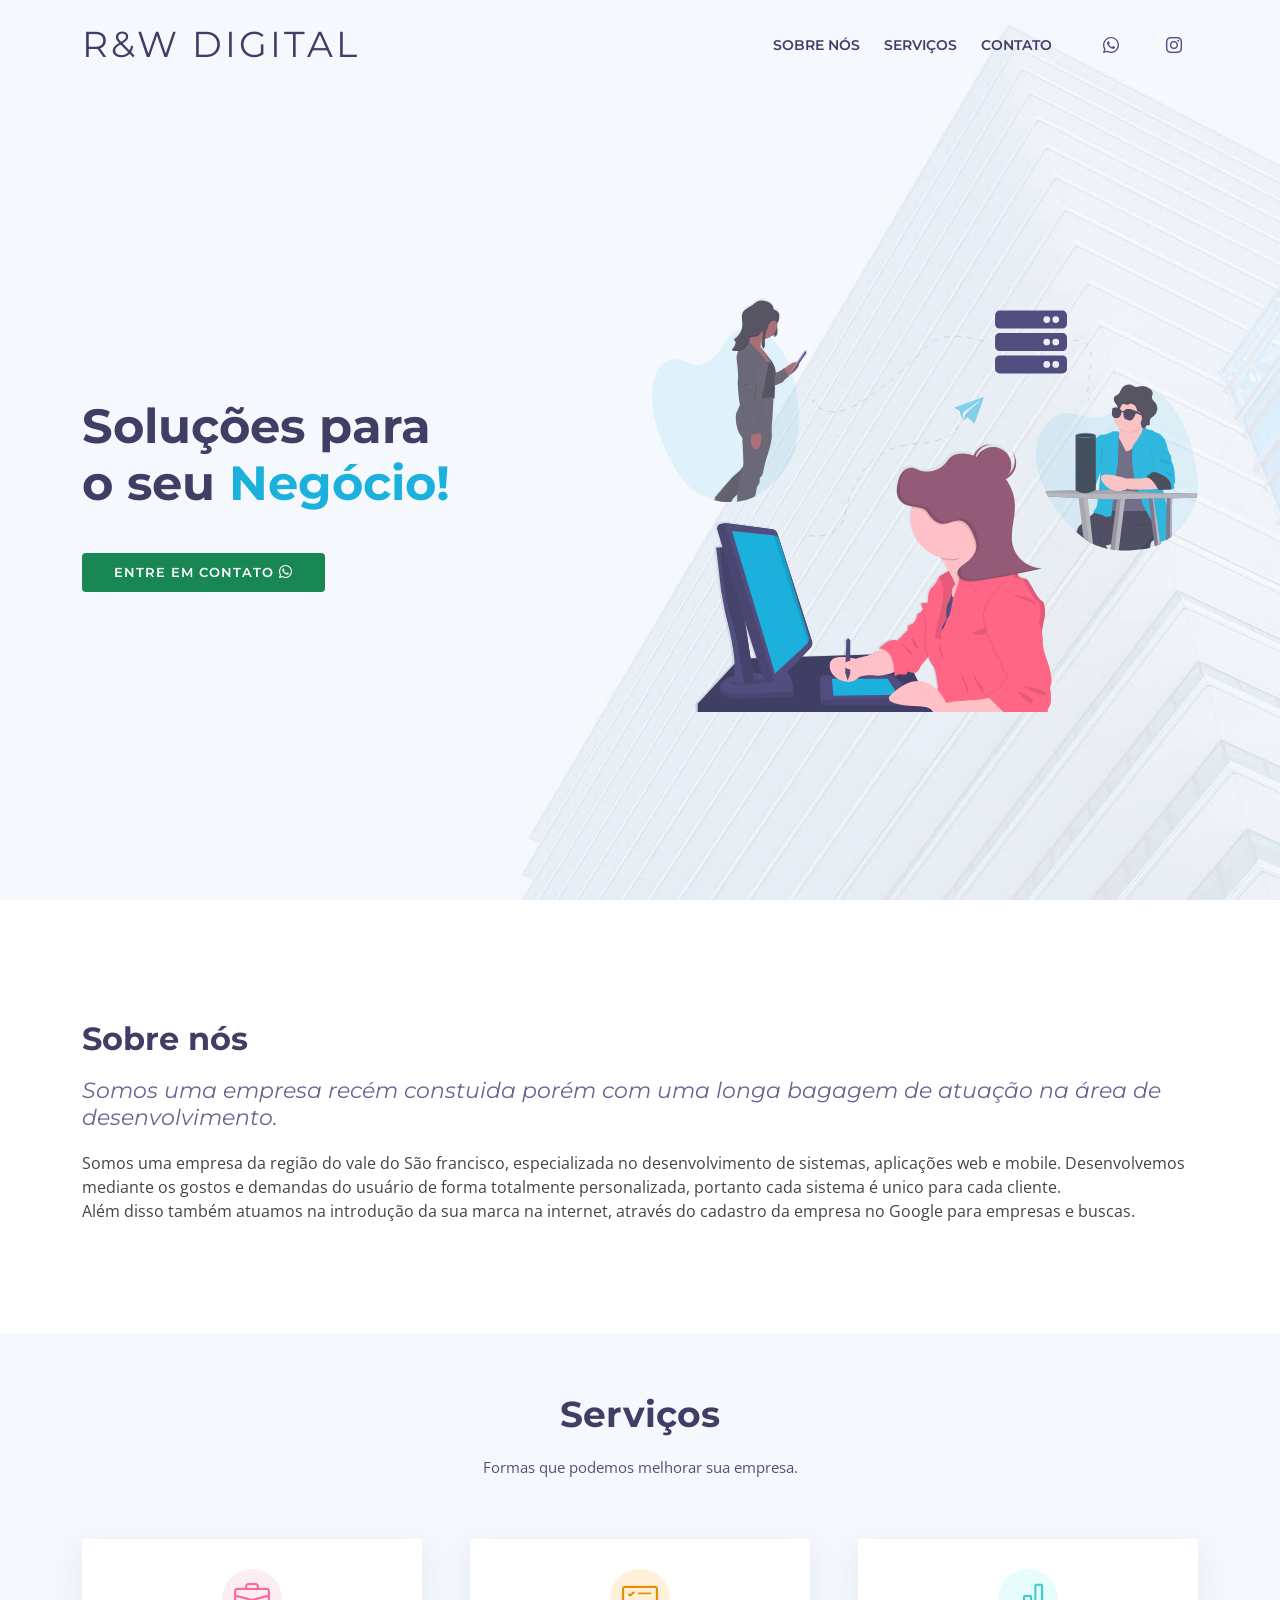
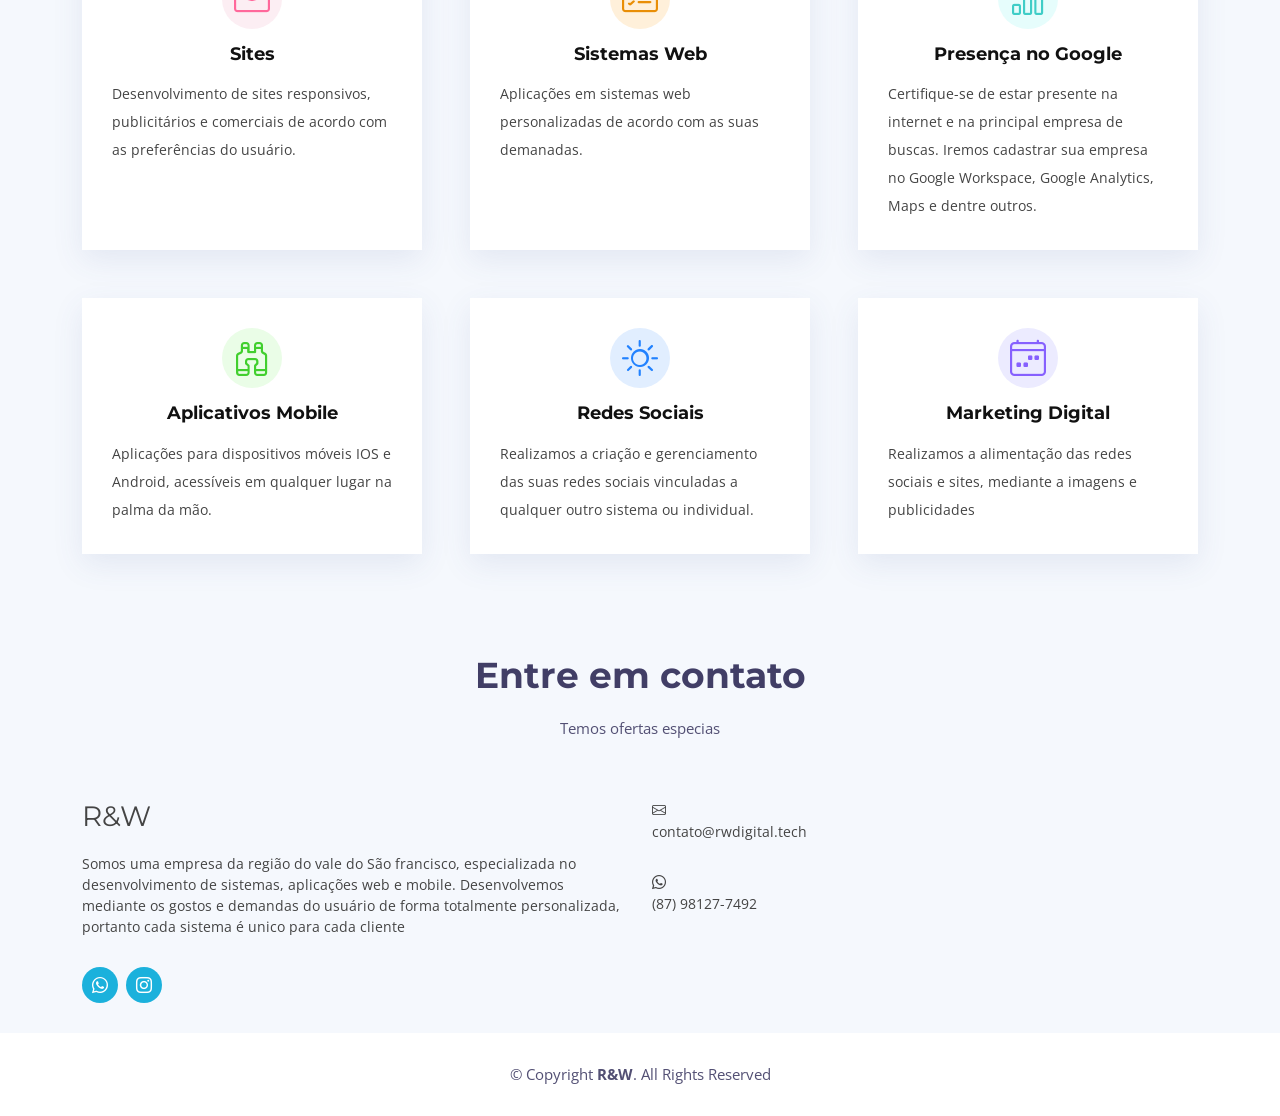
<file: index.html>
<!DOCTYPE html>
<html lang="pt-br">

<head>
  <meta charset="utf-8">
  <meta content="width=device-width, initial-scale=1.0" name="viewport">
  <meta name="google-site-verification" content="Ckf6EqKa-P6KI727UfQ0Tz6dDLnNfq3krtAMqOIWmUk" />
  <title>R&W Digital</title>
  <meta content="Temos soluções digitais para seu negócio. acesse e saiba mais" name="description">
  <meta content="sites, desenvolvimento web, criação de sites, aplicativos, mobile, digital" name="keywords">

  <!-- Favicons -->
  <link href="assets/img/favicon.png" rel="icon">
  <link href="assets/img/apple-touch-icon.png" rel="apple-touch-icon">

  <!-- Google Fonts -->
  <link
    href="https://fonts.googleapis.com/css?family=Open+Sans:300,300i,400,400i,600,600i,700,700i|Montserrat:300,400,500,600,700"
    rel="stylesheet">

  <!-- Vendor CSS Files -->
  <link href="assets/vendor/aos/aos.css" rel="stylesheet">
  <link href="assets/vendor/bootstrap/css/bootstrap.min.css" rel="stylesheet">
  <link href="assets/vendor/bootstrap-icons/bootstrap-icons.css" rel="stylesheet">
  <link href="assets/vendor/glightbox/css/glightbox.min.css" rel="stylesheet">
  <link href="assets/vendor/swiper/swiper-bundle.min.css" rel="stylesheet">

  <!-- Template Main CSS File -->
  <link href="assets/css/style.css" rel="stylesheet">

  <!-- =======================================================
  * Template Name: Rapid - v4.7.1
  * Template URL: https://bootstrapmade.com/rapid-multipurpose-bootstrap-business-template/
  * Author: BootstrapMade.com
  * License: https://bootstrapmade.com/license/
  ======================================================== -->

    <!-- Global site tag (gtag.js) - Google Analytics -->
    <script async src="https://www.googletagmanager.com/gtag/js?id=UA-188227841-1">
    </script>
    <script>
        window.dataLayer = window.dataLayer || [];

        function gtag() {
            dataLayer.push(arguments);
        }
        gtag('js', new Date());

        gtag('config', 'UA-188227841-1');
    </script>
</head>

<body>

  <!-- ======= Header ======= -->
  <header id="header" class="fixed-top d-flex align-items-center header-transparent">
    <div class="container d-flex align-items-center">

      <h1 class="logo me-auto"><a href="index.html">R&W Digital</a></h1>
      <!-- Uncomment below if you prefer to use an image logo -->
      <!-- <a href="index.html" class="logo me-auto"><img src="assets/img/logo.png" alt="" class="img-fluid"></a>-->

      <nav id="navbar" class="navbar order-last order-lg-0">
        <ul>
          <li><a class="nav-link scrollto" href="#about">Sobre nós</a></li>
          <li><a class="nav-link scrollto" href="#services">Serviços</a></li>
          <!--<li><a class="nav-link scrollto " href="#portfolio">Portifólio</a></li>-->
          <li><a class="nav-link scrollto" href="#footer">Contato</a></li>
        </ul>
        <i class="bi bi-list mobile-nav-toggle"></i>
      </nav>
      <!-- .navbar -->

      <div class="social-links">
        <a href="https://wa.me/+5587981277492" target="_blank" class="nav-link scrollto"><i class="bi bi-whatsapp"></i></a>
        <a href="https://www.instagram.com/rewdigitalpnz/" target="_blank" class="nav-link scrollto"><i class="bi bi-instagram"></i></a>
      </div>

    </div>
  </header>
  <!-- End Header -->

  <!-- ======= Hero Section ======= -->
  <section id="hero" class="clearfix">
    <div class="container d-flex h-100">
      <div class="row justify-content-center align-self-center" data-aos="fade-up">
        <div class="col-lg-6 intro-info order-lg-first order-last" data-aos="zoom-in" data-aos-delay="100">
          <h2>Soluções para<br> o seu <span>Negócio!</span></h2>
          <div>
            <a href="https://wa.me/+5587981277492" class="btn-get-started scrollto bg-success">Entre em Contato <i class="bi bi-whatsapp"></i></a>
          </div>
        </div>

        <div class="col-lg-6 intro-img order-lg-last order-first" data-aos="zoom-out" data-aos-delay="200">
          <img src="assets/img/intro-img.svg" alt="" class="img-fluid">
        </div>
      </div>

    </div>
  </section>
  <!-- End Hero -->

  <main id="main">

    <!-- ======= About Section ======= -->
    <section id="about" class="about">

      <div class="container" data-aos="fade-up">
        <div class="">
          
          <!-- imagem de sobre
          <div class="col-lg-5 col-md-6">
            <div class="about-img" data-aos="fade-right" data-aos-delay="100">
              <img src="assets/img/about-img.jpg" alt="">
            </div>
          </div>-->

          <div class="">
            <div class="about-content" data-aos="fade-left" data-aos-delay="100">
              <h2>Sobre nós</h2>
              <h3>Somos uma empresa recém constuida porém com uma longa bagagem de atuação na área de desenvolvimento.
              </h3>

              <p>Somos uma empresa da região do vale do São francisco, especializada no desenvolvimento de sistemas,
                aplicações web e mobile. Desenvolvemos mediante os gostos e demandas do usuário de forma totalmente
                personalizada, portanto cada sistema é unico para cada cliente. <br> Além disso também atuamos na introdução
                da sua marca na internet, através do cadastro da empresa no Google para empresas e buscas.

              </p>
              <!-- tópicos sobre
              <ul>
                <li><i class="bi bi-check-circle"></i> .</li>
                <li><i class="bi bi-check-circle"></i> Duis aute irure dolor in reprehenderit in voluptate velit.</li>
                <li><i class="bi bi-check-circle"></i> Ullamco laboris nisi ut aliquip ex ea commodo consequat. Duis
                  aute irure dolor in reprehenderit in voluptate trideta storacalaperda mastiro dolore eu fugiat nulla
                  pariatur.
                </li>
              </ul>-->

            </div>
          </div>
        </div>
      </div>

    </section>
    <!-- End About Section -->

    <!-- ======= Services Section ======= -->
    <section id="services" class="services section-bg">
      <div class="container" data-aos="fade-up">

        <header class="section-header">
          <h3>Serviços</h3>
          <p>Formas que podemos melhorar sua empresa.</p>
        </header>

        <div class="row g-5">

          <div class="col-md-6 col-lg-4 wow bounceInUp" data-aos="zoom-in" data-aos-delay="100">
            <div class="box">
              <div class="icon" style="background: #fceef3;"><i class="bi bi-briefcase" style="color: #ff689b;"></i>
              </div>
              <h4 class="title"><a>Sites</a></h4>
              <p class="description">Desenvolvimento de sites responsivos, publicitários e comerciais de acordo com as preferências do usuário.</p>
            </div>
          </div>
          <div class="col-md-6 col-lg-4" data-aos="zoom-in" data-aos-delay="200">
            <div class="box">
              <div class="icon" style="background: #fff0da;"><i class="bi bi-card-checklist"
                  style="color: #e98e06;"></i></div>
              <h4 class="title"><a>Sistemas Web </a></h4>
              <p class="description">Aplicações em sistemas web personalizadas de acordo com as suas demanadas.</p>
            </div>
          </div>

          <div class="col-md-6 col-lg-4" data-aos="zoom-in" data-aos-delay="300">
            <div class="box">
              <div class="icon" style="background: #e6fdfc;"><i class="bi bi-bar-chart" style="color: #3fcdc7;"></i>
              </div>
              <h4 class="title"><a>Presença no Google</a></h4>
              <p class="description">Certifique-se de estar presente na internet e na principal empresa de buscas.
                Iremos cadastrar sua empresa no Google Workspace, Google Analytics, Maps e dentre outros. </p>
            </div>
          </div>
          <div class="col-md-6 col-lg-4 wow" data-aos="zoom-in" data-aos-delay="100">
            <div class="box">
              <div class="icon" style="background: #eafde7;"><i class="bi bi-binoculars" style="color:#41cf2e;"></i>
              </div>
              <h4 class="title"><a>Aplicativos Mobile</a></h4>
              <p class="description">Aplicações para dispositivos móveis IOS e Android, acessíveis em qualquer lugar na palma da mão.</p>
            </div>
          </div>

          <div class="col-md-6 col-lg-4" data-aos="zoom-in" data-aos-delay="200" ">
        <div class=" box ">
            <div class=" icon " style=" background: #e1eeff; "><i class=" bi bi-brightness-high " style=" color:
            #2282ff; "></i>
            </div>
            <h4 class=" title "><a>Redes Sociais</a></h4>
            <p class=" description ">Realizamos a criação e gerenciamento das suas redes sociais vinculadas a qualquer outro sistema ou individual.</p>
          </div>
        </div>

        <div class=" col-md-6 col-lg-4 " data-aos=" zoom-in " data-aos-delay=" 300 ">
          <div class=" box ">
            <div class=" icon " style=" background: #ecebff; "><i class=" bi bi-calendar4-week " style=" color:
            #8660fe; "></i>
            </div>
            <h4 class=" title "><a>Marketing Digital</a></h4>
            <p class=" description ">Realizamos a alimentação das redes sociais e sites, mediante a imagens e publicidades </p>
          </div>
        </div>

      </div>

      </div>
    </section><!-- End Services Section -->

    <!-- ======= Features Section ======= 
    Seção a avaliar o corte 

    <section id=" features " class=" features ">
      <div class=" container " data-aos=" fade-up ">

        <div class=" row feature-item ">
          <div class=" col-lg-6 " data-aos=" fade-right " data-aos-delay=" 100 ">
            <img src=" assets/img/features-1.svg " class=" img-fluid " alt=" ">
          </div>
          <div class=" col-lg-6 wow fadeInUp pt-5 pt-lg-0 " data-aos=" fade-left " data-aos-delay=" 150 ">
            <h4>Voluptatem dignissimos provident quasi corporis voluptates sit assumenda.</h4>
            <p>
              Ipsum in aspernatur ut possimus sint. Quia omnis est occaecati possimus ea. Quas molestiae perspiciatis
              occaecati qui rerum. Deleniti quod porro sed quisquam saepe. Numquam mollitia recusandae non ad at et a.
            </p>
            <p>
              Ad vitae recusandae odit possimus. Quaerat cum ipsum corrupti. Odit qui asperiores ea corporis deserunt
              veritatis quidem expedita perferendis. Qui rerum eligendi ex doloribus quia sit. Porro rerum eum eum.
            </p>
          </div>
        </div>

        <div class=" row feature-item mt-5 pt-5 ">
          <div class=" col-lg-6 wow fadeInUp order-1 order-lg-2 " data-aos=" fade-left " data-aos-delay=" 100 ">
            <img src=" assets/img/features-2.svg " class=" img-fluid " alt=" ">
          </div>

          <div class=" col-lg-6 wow fadeInUp pt-4 pt-lg-0 order-2 order-lg-1 " data-aos=" fade-right " data-aos-delay="
            150 ">
            <h4>Neque saepe temporibus repellat ea ipsum et. Id vel et quia tempora facere reprehenderit.</h4>
            <p>
              Delectus alias ut incidunt delectus nam placeat in consequatur. Sed cupiditate quia ea quis. Voluptas nemo
              qui aut distinctio. Cumque fugit earum est quam officiis numquam. Ducimus corporis autem at blanditiis
              beatae incidunt sunt.
            </p>
            <p>
              Voluptas saepe natus quidem blanditiis. Non sunt impedit voluptas mollitia beatae. Qui esse molestias.
              Laudantium libero nisi vitae debitis. Dolorem cupiditate est perferendis iusto.
            </p>
            <p>
              Eum quia in. Magni quas ipsum a. Quis ex voluptatem inventore sint quia modi. Numquam est aut fuga
              mollitia exercitationem nam accusantium provident quia.
            </p>
          </div>

        </div>

      </div>

    </section>
    
     End Features Section -->

    <!-- ======= Portfolio Section =======
    <section id="portfolio" class=" portfolio section-bg ">
      <div class="container" data-aos=" fade-up ">

        <header class="section-header ">
          <h3 class="section-title">Nosso Portifólio</h3>
        </header>

        <div class="row" data-aos="fade-up" data-aos-delay=" 100 ">
          <div class="col-lg-12">
            <ul id="portfolio-flters">
              <li data-filter=" * " class=" filter-active ">Todos</li>
              <li data-filter=" .filter-app ">Apps</li>
              <li data-filter=" .filter-card ">Sites</li>
              <li data-filter=" .filter-web ">Sistemas Web</li>
            </ul>
          </div>
        </div>

        <div class=" row portfolio-container " data-aos=" fade-up " data-aos-delay=" 200 ">

          <div class=" col-lg-4 col-md-6 portfolio-item filter-app ">
            <div class=" portfolio-wrap ">
              <img src=" assets/img/portfolio/app1.jpg " class=" img-fluid " alt=" ">
              <div class=" portfolio-info ">
                <h4><a href=" portfolio-details.html ">App 1</a></h4>
                <p>App</p>
                <div>
                  <a href=" assets/img/portfolio/app1.jpg " data-gallery=" portfolioGallery " title=" App 1 "
                    class=" link-preview portfolio-lightbox "><i class=" bi bi-plus "></i></a>
                  <a href=" portfolio-details.html " class=" link-details " title=" More Details "><i
                      class=" bi bi-link "></i></a>
                </div>
              </div>
            </div>
          </div>

          <div class=" col-lg-4 col-md-6 portfolio-item filter-web " data-wow-delay=" 0.1s ">
            <div class=" portfolio-wrap ">
              <img src=" assets/img/portfolio/web3.jpg " class=" img-fluid " alt=" ">
              <div class=" portfolio-info ">
                <h4><a href=" portfolio-details.html ">Web 3</a></h4>
                <p>Web</p>
                <div>
                  <a href=" assets/img/portfolio/web3.jpg " class=" link-preview portfolio-lightbox "
                    data-gallery=" portfolioGallery " title=" Web 3 "><i class=" bi bi-plus "></i></a>
                  <a href=" portfolio-details.html " class=" link-details " title=" More Details "><i
                      class=" bi bi-link "></i></a>
                </div>
              </div>
            </div>
          </div>

          <div class=" col-lg-4 col-md-6 portfolio-item filter-app " data-wow-delay=" 0.2s ">
            <div class=" portfolio-wrap ">
              <img src=" assets/img/portfolio/app2.jpg " class=" img-fluid " alt=" ">
              <div class=" portfolio-info ">
                <h4><a href=" portfolio-details.html ">App 2</a></h4>
                <p>App</p>
                <div>
                  <a href=" assets/img/portfolio/app2.jpg " class=" link-preview portfolio-lightbox "
                    data-gallery=" portfolioGallery " title=" App 2 "><i class=" bi bi-plus "></i></a>
                  <a href=" portfolio-details.html " class=" link-details " title=" More Details "><i
                      class=" bi bi-link "></i></a>
                </div>
              </div>
            </div>
          </div>

          <div class=" col-lg-4 col-md-6 portfolio-item filter-card ">
            <div class=" portfolio-wrap ">
              <img src=" assets/img/portfolio/card2.jpg " class=" img-fluid " alt=" ">
              <div class=" portfolio-info ">
                <h4><a href=" portfolio-details.html ">Card 2</a></h4>
                <p>Card</p>
                <div>
                  <a href=" assets/img/portfolio/card2.jpg " class=" link-preview portfolio-lightbox "
                    data-gallery=" portfolioGallery " title=" Card 2 "><i class=" bi bi-plus "></i></a>
                  <a href=" portfolio-details.html " class=" link-details " title=" More Details "><i
                      class=" bi bi-link "></i></a>
                </div>
              </div>
            </div>
          </div>

          <div class=" col-lg-4 col-md-6 portfolio-item filter-web " data-wow-delay=" 0.1s ">
            <div class=" portfolio-wrap ">
              <img src=" assets/img/portfolio/web2.jpg " class=" img-fluid " alt=" ">
              <div class=" portfolio-info ">
                <h4><a href=" portfolio-details.html ">Web 2</a></h4>
                <p>Web</p>
                <div>
                  <a href=" assets/img/portfolio/web2.jpg " class=" link-preview portfolio-lightbox "
                    data-gallery=" portfolioGallery " title=" Web 2 "><i class=" bi bi-plus "></i></a>
                  <a href=" portfolio-details.html " class=" link-details " title=" More Details "><i
                      class=" bi bi-link "></i></a>
                </div>
              </div>
            </div>
          </div>

          <div class=" col-lg-4 col-md-6 portfolio-item filter-app " data-wow-delay=" 0.2s ">
            <div class=" portfolio-wrap ">
              <img src=" assets/img/portfolio/app3.jpg " class=" img-fluid " alt=" ">
              <div class=" portfolio-info ">
                <h4><a href=" portfolio-details.html ">App 3</a></h4>
                <p>App</p>
                <div>
                  <a href=" assets/img/portfolio/app3.jpg " class=" link-preview portfolio-lightbox "
                    data-gallery=" portfolioGallery " title=" App 3 "><i class=" bi bi-plus "></i></a>
                  <a href=" portfolio-details.html " class=" link-details " title=" More Details "><i
                      class=" bi bi-link "></i></a>
                </div>
              </div>
            </div>
          </div>

          <div class=" col-lg-4 col-md-6 portfolio-item filter-card ">
            <div class=" portfolio-wrap ">
              <img src=" assets/img/portfolio/card1.jpg " class=" img-fluid " alt=" ">
              <div class=" portfolio-info ">
                <h4><a href=" portfolio-details.html ">Card 1</a></h4>
                <p>Card</p>
                <div>
                  <a href=" assets/img/portfolio/card1.jpg " class=" link-preview portfolio-lightbox "
                    data-gallery=" portfolioGallery " title=" Card 1 "><i class=" bi bi-plus "></i></a>
                  <a href=" portfolio-details.html " class=" link-details " title=" More Details "><i
                      class=" bi bi-link "></i></a>
                </div>
              </div>
            </div>
          </div>

          <div class=" col-lg-4 col-md-6 portfolio-item filter-card " data-wow-delay=" 0.1s ">
            <div class=" portfolio-wrap ">
              <img src=" assets/img/portfolio/card3.jpg " class=" img-fluid " alt=" ">
              <div class=" portfolio-info ">
                <h4><a href=" portfolio-details.html ">Card 3</a></h4>
                <p>Card</p>
                <div>
                  <a href=" assets/img/portfolio/card3.jpg " class=" link-preview portfolio-lightbox "
                    data-gallery=" portfolioGallery " title=" Card 3 "><i class=" bi bi-plus "></i></a>
                  <a href=" portfolio-details.html " class=" link-details " title=" More Details "><i
                      class=" bi bi-link "></i></a>
                </div>
              </div>
            </div>
          </div>

          <div class=" col-lg-4 col-md-6 portfolio-item filter-web " data-wow-delay=" 0.2s ">
            <div class=" portfolio-wrap ">
              <img src=" assets/img/portfolio/web1.jpg " class=" img-fluid " alt=" ">
              <div class=" portfolio-info ">
                <h4><a href=" portfolio-details.html ">Web 1</a></h4>
                <p>Web</p>
                <div>
                  <a href=" assets/img/portfolio/web1.jpg " class=" link-preview portfolio-lightbox "
                    data-gallery=" portfolioGallery " title=" Web 1 "><i class=" bi bi-plus "></i></a>
                  <a href=" portfolio-details.html " class=" link-details " title=" More Details "><i
                      class=" bi bi-link "></i></a>
                </div>
              </div>
            </div>
          </div>

        </div>

      </div>
    </section> End Portfolio Section -->


    <!-- ======= Testimonials Section ======= -->
    <!--
    <section id=" testimonials " class=" testimonials ">
      <div class=" container " data-aos=" zoom-in ">

        <header class=" section-header ">
          <h3>Testimonials</h3>
        </header>

        <div class=" row justify-content-center ">
          <div class=" col-lg-8 ">

            <div class=" testimonials-slider swiper " data-aos=" fade-up " data-aos-delay=" 100 ">
              <div class=" swiper-wrapper ">

                <div class=" swiper-slide ">
                  <div class=" testimonial-item ">
                    <img src=" assets/img/testimonial-1.jpg " class=" testimonial-img " alt=" ">
                    <h3>Saul Goodman</h3>
                    <h4>Ceo &amp; Founder</h4>
                    <p>
                      Proin iaculis purus consequat sem cure digni ssim donec porttitora entum suscipit rhoncus. Accusantium quam, ultricies eget id, aliquam eget nibh et. Maecen aliquam, risus at semper.
                    </p>
                  </div>
                </div><!-- End testimonial item -->
    <!--
                <div class=" swiper-slide ">
                  <div class=" testimonial-item ">
                    <img src=" assets/img/testimonial-2.jpg " class=" testimonial-img " alt=" ">
                    <h3>Sara Wilsson</h3>
                    <h4>Designer</h4>
                    <p>
                      Export tempor illum tamen malis malis eram quae irure esse labore quem cillum quid cillum eram malis quorum velit fore eram velit sunt aliqua noster fugiat irure amet legam anim culpa.
                    </p>
                  </div>
                </div><!-- End testimonial item -->
    <!--              
                <div class=" swiper-slide ">
                  <div class=" testimonial-item ">
                    <img src=" assets/img/testimonial-3.jpg " class=" testimonial-img " alt=" ">
                    <h3>Jena Karlis</h3>
                    <h4>Store Owner</h4>
                    <p>
                      Enim nisi quem export duis labore cillum quae magna enim sint quorum nulla quem veniam duis minim tempor labore quem eram duis noster aute amet eram fore quis sint minim.
                    </p>
                  </div>
                </div><!-- End testimonial item -->
    <!--
                <div class=" swiper-slide ">
                  <div class=" testimonial-item ">
                    <img src=" assets/img/testimonial-4.jpg " class=" testimonial-img " alt=" ">
                    <h3>Matt Brandon</h3>
                    <h4>Freelancer</h4>
                    <p>
                      Fugiat enim eram quae cillum dolore dolor amet nulla culpa multos export minim fugiat minim velit minim dolor enim duis veniam ipsum anim magna sunt elit fore quem dolore labore illum veniam.
                    </p>
                  </div>
                </div><!-- End testimonial item -->
    <!--
              </div>
              <div class=" swiper-pagination "></div>
            </div>
          </div>
        </div>

      </div>
    </section><!-- End Testimonials Section -->

    <!-- ======= Clients Section ======= -->
    <!--
    <section id=" clients " class=" clients ">
      <div class=" container " data-aos=" zoom-in ">

        <header class=" section-header ">
          <h3>Our Clients</h3>
        </header>

        <div class=" clients-slider swiper ">
          <div class=" swiper-wrapper align-items-center ">
            <div class=" swiper-slide "><img src=" assets/img/clients/client-1.png " class=" img-fluid " alt=" "></div>
            <div class=" swiper-slide "><img src=" assets/img/clients/client-2.png " class=" img-fluid " alt=" "></div>
            <div class=" swiper-slide "><img src=" assets/img/clients/client-3.png " class=" img-fluid " alt=" "></div>
            <div class=" swiper-slide "><img src=" assets/img/clients/client-4.png " class=" img-fluid " alt=" "></div>
            <div class=" swiper-slide "><img src=" assets/img/clients/client-5.png " class=" img-fluid " alt=" "></div>
            <div class=" swiper-slide "><img src=" assets/img/clients/client-6.png " class=" img-fluid " alt=" "></div>
            <div class=" swiper-slide "><img src=" assets/img/clients/client-7.png " class=" img-fluid " alt=" "></div>
            <div class=" swiper-slide "><img src=" assets/img/clients/client-8.png " class=" img-fluid " alt=" "></div>
          </div>
          <div class=" swiper-pagination "></div>
        </div>

      </div>
    </section><!-- End Clients Section -->


    <!-- ======= F.A.Q Section ======= -->


  </main><!-- End #main -->

  <!-- ======= Footer ======= -->
  <footer id="footer" class=" section-bg ">
    <div class=" footer-top ">

      <div class=" container ">

        <header class="section-header">
          <h3>Entre em contato</h3>
          <p>Temos ofertas especias</p>
        </header>

       

        <div class=" row ">

          <div class=" col ">
            <div class=" contact-about ">
              <h3>R&W</h3>
              <p>Somos uma empresa da região do vale do São francisco, especializada no desenvolvimento de sistemas,
                aplicações web e mobile. Desenvolvemos mediante os gostos e demandas do usuário de forma totalmente
                personalizada, portanto cada sistema é unico para cada cliente
              </p>
              <div class=" social-links ">
                <a href="https://wa.me/+5587981277492" target="_blank" class=" "><i class=" bi bi-whatsapp "></i></a>
                <a href="https://www.instagram.com/rewdigitalpnz/ " target="_blank" class=" instagram "><i class=" bi bi-instagram "></i></a>
              </div>
            </div>
          </div>

          <div class=" col">
            <div class=" info ">
              <!-- Endereço fisico 
          <div>
          <i class=" bi bi-geo-alt "></i>
          <p>A108 Adam Street<br>New York, NY 535022</p>
        </div>-->

              <div>
                <i class=" bi bi-envelope "></i>
                <p>contato@rwdigital.tech</p>
              </div>

              <div>
                <i class="  bi bi-whatsapp "></i>
                <p> (87) 98127-7492 <i class=" "></i></p>
                <span>
                 
                  
                </span>
              </div>

            </div>
          </div>

         

        </div>

      </div>

    </div>
    </div>

    <div class=" container ">
      <div class=" copyright ">
        &copy; Copyright <strong>R&W</strong>. All Rights Reserved
      </div>

    </div>
  </footer><!-- End  Footer -->

  <a href=" # " class=" back-to-top d-flex align-items-center justify-content-center "><i
      class=" bi bi-arrow-up-short "></i></a>

  <!-- Vendor JS Files -->
  <script src=" assets/vendor/purecounter/purecounter.js "></script>
  <script src=" assets/vendor/aos/aos.js "></script>
  <script src=" assets/vendor/bootstrap/js/bootstrap.bundle.min.js "></script>
  <script src=" assets/vendor/glightbox/js/glightbox.min.js "></script>
  <script src=" assets/vendor/isotope-layout/isotope.pkgd.min.js "></script>
  <script src=" assets/vendor/swiper/swiper-bundle.min.js "></script>
  <script src=" assets/vendor/php-email-form/validate.js "></script>

  <!-- Template Main JS File -->
  <script src=" assets/js/main.js "></script>

</body>

</html>
</file>
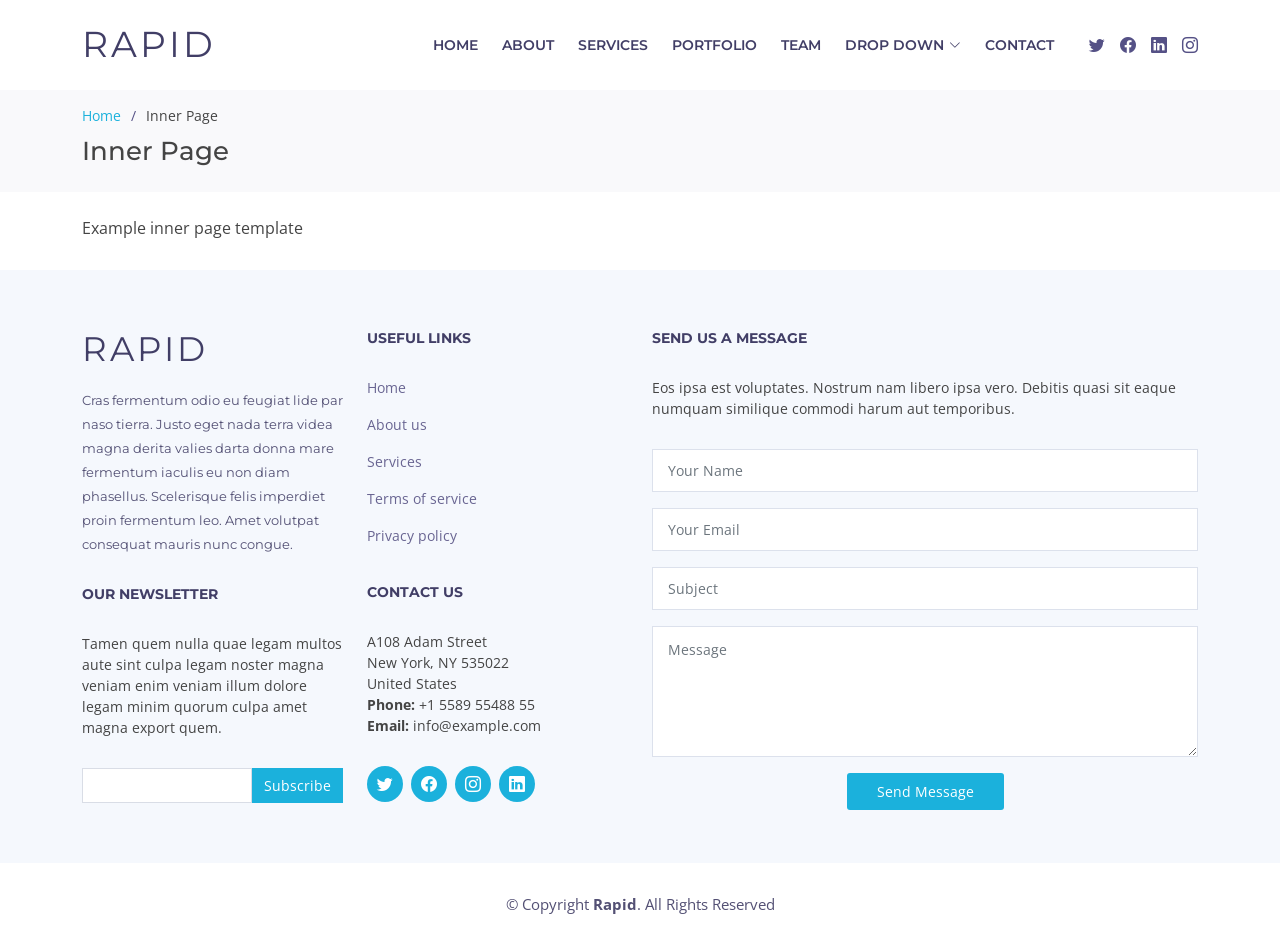
<file: inner-page.html>
<!DOCTYPE html>
<html lang="en">

<head>
  <meta charset="utf-8">
  <meta content="width=device-width, initial-scale=1.0" name="viewport">

  <title>Inner Page - Rapid Bootstrap Template</title>
  <meta content="" name="description">
  <meta content="" name="keywords">

  <!-- Favicons -->
  <link href="assets/img/favicon.png" rel="icon">
  <link href="assets/img/apple-touch-icon.png" rel="apple-touch-icon">

  <!-- Google Fonts -->
  <link href="https://fonts.googleapis.com/css?family=Open+Sans:300,300i,400,400i,600,600i,700,700i|Montserrat:300,400,500,600,700" rel="stylesheet">

  <!-- Vendor CSS Files -->
  <link href="assets/vendor/aos/aos.css" rel="stylesheet">
  <link href="assets/vendor/bootstrap/css/bootstrap.min.css" rel="stylesheet">
  <link href="assets/vendor/bootstrap-icons/bootstrap-icons.css" rel="stylesheet">
  <link href="assets/vendor/glightbox/css/glightbox.min.css" rel="stylesheet">
  <link href="assets/vendor/swiper/swiper-bundle.min.css" rel="stylesheet">

  <!-- Template Main CSS File -->
  <link href="assets/css/style.css" rel="stylesheet">

  <!-- =======================================================
  * Template Name: Rapid - v4.7.1
  * Template URL: https://bootstrapmade.com/rapid-multipurpose-bootstrap-business-template/
  * Author: BootstrapMade.com
  * License: https://bootstrapmade.com/license/
  ======================================================== -->
</head>

<body>

  <!-- ======= Header ======= -->
  <header id="header" class="fixed-top d-flex align-items-center ">
    <div class="container d-flex align-items-center">

      <h1 class="logo me-auto"><a href="index.html">Rapid</a></h1>
      <!-- Uncomment below if you prefer to use an image logo -->
      <!-- <a href="index.html" class="logo me-auto"><img src="assets/img/logo.png" alt="" class="img-fluid"></a>-->

      <nav id="navbar" class="navbar order-last order-lg-0">
        <ul>
          <li><a class="nav-link scrollto " href="#hero">Home</a></li>
          <li><a class="nav-link scrollto" href="#about">About</a></li>
          <li><a class="nav-link scrollto" href="#services">Services</a></li>
          <li><a class="nav-link scrollto " href="#portfolio">Portfolio</a></li>
          <li><a class="nav-link scrollto" href="#team">Team</a></li>
          <li class="dropdown"><a href="#"><span>Drop Down</span> <i class="bi bi-chevron-down"></i></a>
            <ul>
              <li><a href="#">Drop Down 1</a></li>
              <li class="dropdown"><a href="#"><span>Deep Drop Down</span> <i class="bi bi-chevron-right"></i></a>
                <ul>
                  <li><a href="#">Deep Drop Down 1</a></li>
                  <li><a href="#">Deep Drop Down 2</a></li>
                  <li><a href="#">Deep Drop Down 3</a></li>
                  <li><a href="#">Deep Drop Down 4</a></li>
                  <li><a href="#">Deep Drop Down 5</a></li>
                </ul>
              </li>
              <li><a href="#">Drop Down 2</a></li>
              <li><a href="#">Drop Down 3</a></li>
              <li><a href="#">Drop Down 4</a></li>
            </ul>
          </li>
          <li><a class="nav-link scrollto" href="#footer">Contact</a></li>
        </ul>
        <i class="bi bi-list mobile-nav-toggle"></i>
      </nav><!-- .navbar -->

      <div class="social-links">
        <a href="#" class="twitter"><i class="bi bi-twitter"></i></a>
        <a href="#" class="facebook"><i class="bi bi-facebook"></i></a>
        <a href="#" class="linkedin"><i class="bi bi-linkedin"></i></a>
        <a href="#" class="instagram"><i class="bi bi-instagram"></i></a>
      </div>

    </div>
  </header><!-- End Header -->

  <main id="main">

    <!-- ======= Breadcrumbs ======= -->
    <section id="breadcrumbs" class="breadcrumbs">
      <div class="container">

        <ol>
          <li><a href="index.html">Home</a></li>
          <li>Inner Page</li>
        </ol>
        <h2>Inner Page</h2>

      </div>
    </section><!-- End Breadcrumbs -->

    <section class="inner-page pt-4">
      <div class="container">
        <p>
          Example inner page template
        </p>
      </div>
    </section>

  </main><!-- End #main -->

  <!-- ======= Footer ======= -->
  <footer id="footer" class="section-bg">
    <div class="footer-top">
      <div class="container">

        <div class="row">

          <div class="col-lg-6">

            <div class="row">

              <div class="col-sm-6">

                <div class="footer-info">
                  <h3>Rapid</h3>
                  <p>Cras fermentum odio eu feugiat lide par naso tierra. Justo eget nada terra videa magna derita valies darta donna mare fermentum iaculis eu non diam phasellus. Scelerisque felis imperdiet proin fermentum leo. Amet volutpat consequat mauris nunc congue.</p>
                </div>

                <div class="footer-newsletter">
                  <h4>Our Newsletter</h4>
                  <p>Tamen quem nulla quae legam multos aute sint culpa legam noster magna veniam enim veniam illum dolore legam minim quorum culpa amet magna export quem.</p>
                  <form action="" method="post">
                    <input type="email" name="email"><input type="submit" value="Subscribe">
                  </form>
                </div>

              </div>

              <div class="col-sm-6">
                <div class="footer-links">
                  <h4>Useful Links</h4>
                  <ul>
                    <li><a href="#">Home</a></li>
                    <li><a href="#about">About us</a></li>
                    <li><a href="#">Services</a></li>
                    <li><a href="#">Terms of service</a></li>
                    <li><a href="#">Privacy policy</a></li>
                  </ul>
                </div>

                <div class="footer-links">
                  <h4>Contact Us</h4>
                  <p>
                    A108 Adam Street <br>
                    New York, NY 535022<br>
                    United States <br>
                    <strong>Phone:</strong> +1 5589 55488 55<br>
                    <strong>Email:</strong> info@example.com<br>
                  </p>
                </div>

                <div class="social-links">
                  <a href="#" class="twitter"><i class="bi bi-twitter"></i></a>
                  <a href="#" class="facebook"><i class="bi bi-facebook"></i></a>
                  <a href="#" class="instagram"><i class="bi bi-instagram"></i></a>
                  <a href="#" class="linkedin"><i class="bi bi-linkedin"></i></a>
                </div>

              </div>

            </div>

          </div>

          <div class="col-lg-6">

            <div class="form">

              <h4>Send us a message</h4>
              <p>Eos ipsa est voluptates. Nostrum nam libero ipsa vero. Debitis quasi sit eaque numquam similique commodi harum aut temporibus.</p>

              <form action="forms/contact.php" method="post" role="form" class="php-email-form">
                <div class="form-group">
                  <input type="text" name="name" class="form-control" id="name" placeholder="Your Name" required>
                </div>
                <div class="form-group mt-3">
                  <input type="email" class="form-control" name="email" id="email" placeholder="Your Email" required>
                </div>
                <div class="form-group mt-3">
                  <input type="text" class="form-control" name="subject" id="subject" placeholder="Subject" required>
                </div>
                <div class="form-group mt-3">
                  <textarea class="form-control" name="message" rows="5" placeholder="Message" required></textarea>
                </div>

                <div class="my-3">
                  <div class="loading">Loading</div>
                  <div class="error-message"></div>
                  <div class="sent-message">Your message has been sent. Thank you!</div>
                </div>

                <div class="text-center"><button type="submit" title="Send Message">Send Message</button></div>
              </form>

            </div>

          </div>

        </div>

      </div>
    </div>

    <div class="container">
      <div class="copyright">
        &copy; Copyright <strong>Rapid</strong>. All Rights Reserved
      </div>
      
    </div>
  </footer><!-- End  Footer -->

  <a href="#" class="back-to-top d-flex align-items-center justify-content-center"><i class="bi bi-arrow-up-short"></i></a>

  <!-- Vendor JS Files -->
  <script src="assets/vendor/purecounter/purecounter.js"></script>
  <script src="assets/vendor/aos/aos.js"></script>
  <script src="assets/vendor/bootstrap/js/bootstrap.bundle.min.js"></script>
  <script src="assets/vendor/glightbox/js/glightbox.min.js"></script>
  <script src="assets/vendor/isotope-layout/isotope.pkgd.min.js"></script>
  <script src="assets/vendor/swiper/swiper-bundle.min.js"></script>
  <script src="assets/vendor/php-email-form/validate.js"></script>

  <!-- Template Main JS File -->
  <script src="assets/js/main.js"></script>

</body>

</html>
</file>
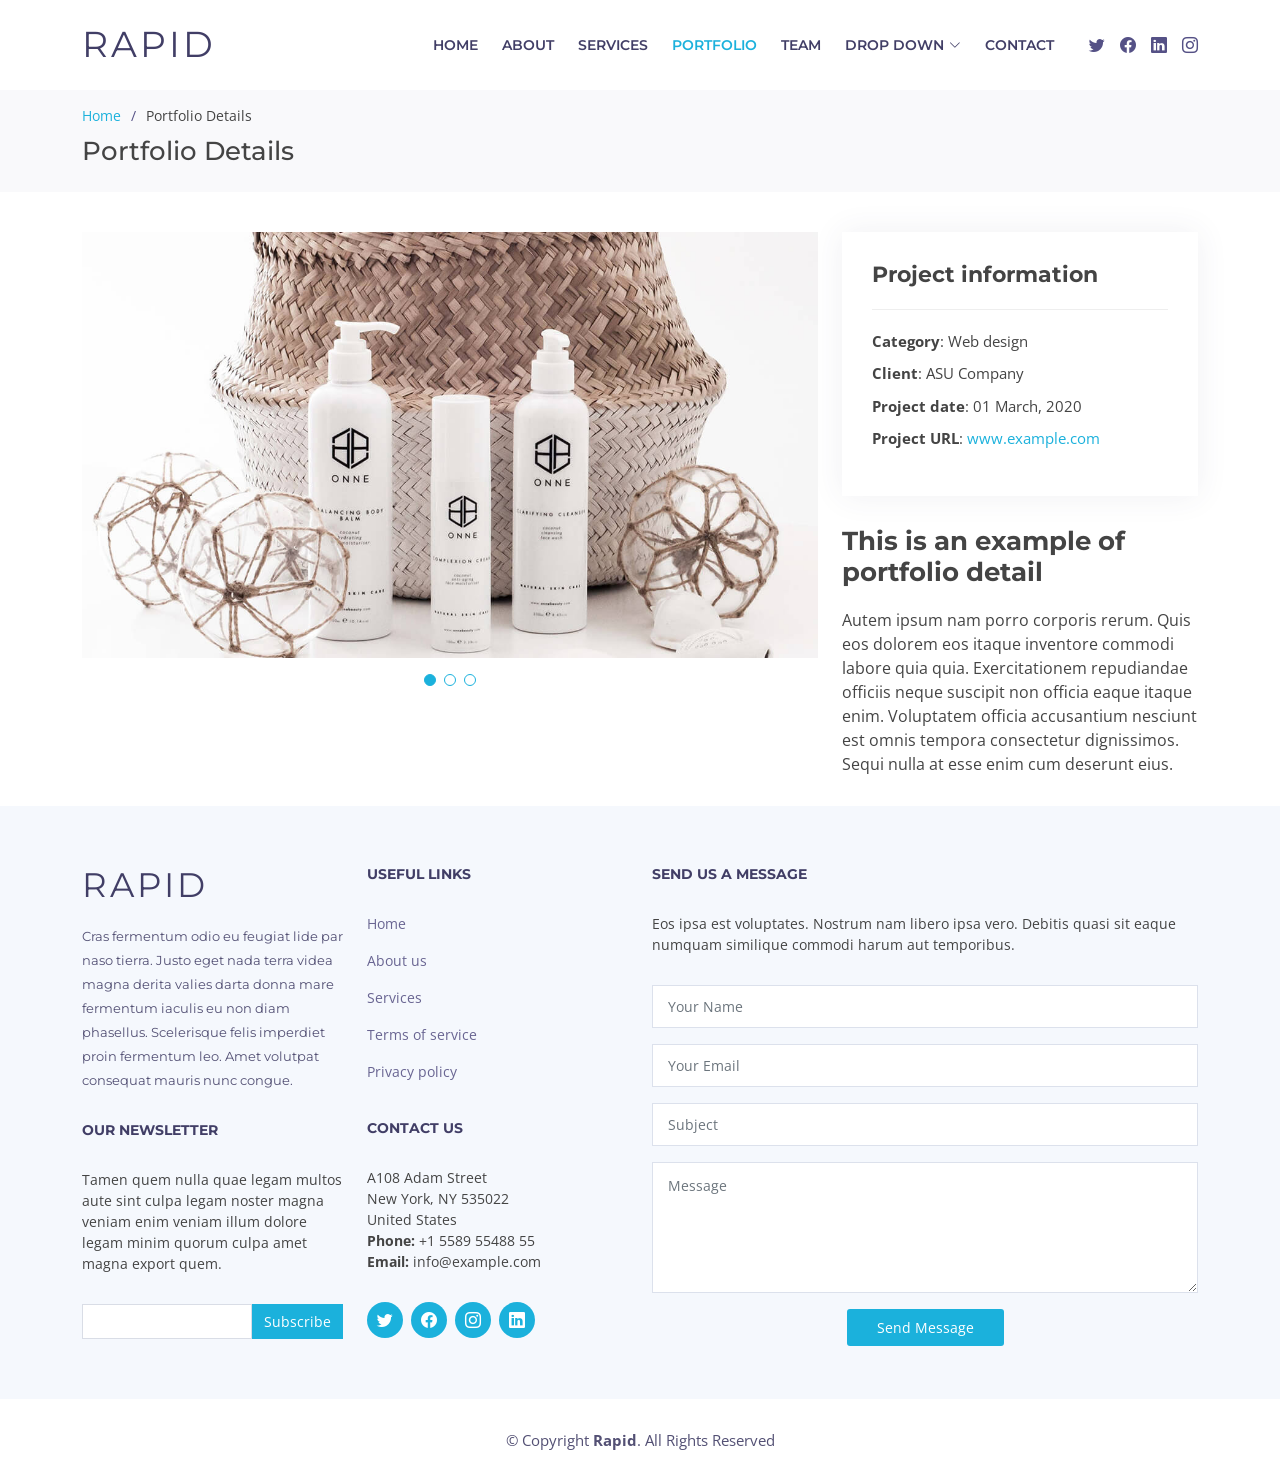
<file: portfolio-details.html>
<!DOCTYPE html>
<html lang="en">

<head>
  <meta charset="utf-8">
  <meta content="width=device-width, initial-scale=1.0" name="viewport">

  <title>Portfolio Details - Rapid Bootstrap Template</title>
  <meta content="" name="description">
  <meta content="" name="keywords">

  <!-- Favicons -->
  <link href="assets/img/favicon.png" rel="icon">
  <link href="assets/img/apple-touch-icon.png" rel="apple-touch-icon">

  <!-- Google Fonts -->
  <link href="https://fonts.googleapis.com/css?family=Open+Sans:300,300i,400,400i,600,600i,700,700i|Montserrat:300,400,500,600,700" rel="stylesheet">

  <!-- Vendor CSS Files -->
  <link href="assets/vendor/aos/aos.css" rel="stylesheet">
  <link href="assets/vendor/bootstrap/css/bootstrap.min.css" rel="stylesheet">
  <link href="assets/vendor/bootstrap-icons/bootstrap-icons.css" rel="stylesheet">
  <link href="assets/vendor/glightbox/css/glightbox.min.css" rel="stylesheet">
  <link href="assets/vendor/swiper/swiper-bundle.min.css" rel="stylesheet">

  <!-- Template Main CSS File -->
  <link href="assets/css/style.css" rel="stylesheet">

  <!-- =======================================================
  * Template Name: Rapid - v4.7.1
  * Template URL: https://bootstrapmade.com/rapid-multipurpose-bootstrap-business-template/
  * Author: BootstrapMade.com
  * License: https://bootstrapmade.com/license/
  ======================================================== -->
</head>

<body>

  <!-- ======= Header ======= -->
  <header id="header" class="fixed-top d-flex align-items-center ">
    <div class="container d-flex align-items-center">

      <h1 class="logo me-auto"><a href="index.html">Rapid</a></h1>
      <!-- Uncomment below if you prefer to use an image logo -->
      <!-- <a href="index.html" class="logo me-auto"><img src="assets/img/logo.png" alt="" class="img-fluid"></a>-->

      <nav id="navbar" class="navbar order-last order-lg-0">
        <ul>
          <li><a class="nav-link scrollto " href="#hero">Home</a></li>
          <li><a class="nav-link scrollto" href="#about">About</a></li>
          <li><a class="nav-link scrollto" href="#services">Services</a></li>
          <li><a class="nav-link scrollto active" href="#portfolio">Portfolio</a></li>
          <li><a class="nav-link scrollto" href="#team">Team</a></li>
          <li class="dropdown"><a href="#"><span>Drop Down</span> <i class="bi bi-chevron-down"></i></a>
            <ul>
              <li><a href="#">Drop Down 1</a></li>
              <li class="dropdown"><a href="#"><span>Deep Drop Down</span> <i class="bi bi-chevron-right"></i></a>
                <ul>
                  <li><a href="#">Deep Drop Down 1</a></li>
                  <li><a href="#">Deep Drop Down 2</a></li>
                  <li><a href="#">Deep Drop Down 3</a></li>
                  <li><a href="#">Deep Drop Down 4</a></li>
                  <li><a href="#">Deep Drop Down 5</a></li>
                </ul>
              </li>
              <li><a href="#">Drop Down 2</a></li>
              <li><a href="#">Drop Down 3</a></li>
              <li><a href="#">Drop Down 4</a></li>
            </ul>
          </li>
          <li><a class="nav-link scrollto" href="#footer">Contact</a></li>
        </ul>
        <i class="bi bi-list mobile-nav-toggle"></i>
      </nav><!-- .navbar -->

      <div class="social-links">
        <a href="#" class="twitter"><i class="bi bi-twitter"></i></a>
        <a href="#" class="facebook"><i class="bi bi-facebook"></i></a>
        <a href="#" class="linkedin"><i class="bi bi-linkedin"></i></a>
        <a href="#" class="instagram"><i class="bi bi-instagram"></i></a>
      </div>

    </div>
  </header><!-- End Header -->

  <main id="main">

    <!-- ======= Breadcrumbs ======= -->
    <section id="breadcrumbs" class="breadcrumbs">
      <div class="container">

        <ol>
          <li><a href="index.html">Home</a></li>
          <li>Portfolio Details</li>
        </ol>
        <h2>Portfolio Details</h2>

      </div>
    </section><!-- End Breadcrumbs -->

    <!-- ======= Portfolio Details Section ======= -->
    <section id="portfolio-details" class="portfolio-details">
      <div class="container">

        <div class="row gy-4">

          <div class="col-lg-8">
            <div class="portfolio-details-slider swiper">
              <div class="swiper-wrapper align-items-center">

                <div class="swiper-slide">
                  <img src="assets/img/portfolio/portfolio-details-1.jpg" alt="">
                </div>

                <div class="swiper-slide">
                  <img src="assets/img/portfolio/portfolio-details-2.jpg" alt="">
                </div>

                <div class="swiper-slide">
                  <img src="assets/img/portfolio/portfolio-details-3.jpg" alt="">
                </div>

              </div>
              <div class="swiper-pagination"></div>
            </div>
          </div>

          <div class="col-lg-4">
            <div class="portfolio-info">
              <h3>Project information</h3>
              <ul>
                <li><strong>Category</strong>: Web design</li>
                <li><strong>Client</strong>: ASU Company</li>
                <li><strong>Project date</strong>: 01 March, 2020</li>
                <li><strong>Project URL</strong>: <a href="#">www.example.com</a></li>
              </ul>
            </div>
            <div class="portfolio-description">
              <h2>This is an example of portfolio detail</h2>
              <p>
                Autem ipsum nam porro corporis rerum. Quis eos dolorem eos itaque inventore commodi labore quia quia. Exercitationem repudiandae officiis neque suscipit non officia eaque itaque enim. Voluptatem officia accusantium nesciunt est omnis tempora consectetur dignissimos. Sequi nulla at esse enim cum deserunt eius.
              </p>
            </div>
          </div>

        </div>

      </div>
    </section><!-- End Portfolio Details Section -->

  </main><!-- End #main -->

  <!-- ======= Footer ======= -->
  <footer id="footer" class="section-bg">
    <div class="footer-top">
      <div class="container">

        <div class="row">

          <div class="col-lg-6">

            <div class="row">

              <div class="col-sm-6">

                <div class="footer-info">
                  <h3>Rapid</h3>
                  <p>Cras fermentum odio eu feugiat lide par naso tierra. Justo eget nada terra videa magna derita valies darta donna mare fermentum iaculis eu non diam phasellus. Scelerisque felis imperdiet proin fermentum leo. Amet volutpat consequat mauris nunc congue.</p>
                </div>

                <div class="footer-newsletter">
                  <h4>Our Newsletter</h4>
                  <p>Tamen quem nulla quae legam multos aute sint culpa legam noster magna veniam enim veniam illum dolore legam minim quorum culpa amet magna export quem.</p>
                  <form action="" method="post">
                    <input type="email" name="email"><input type="submit" value="Subscribe">
                  </form>
                </div>

              </div>

              <div class="col-sm-6">
                <div class="footer-links">
                  <h4>Useful Links</h4>
                  <ul>
                    <li><a href="#">Home</a></li>
                    <li><a href="#about">About us</a></li>
                    <li><a href="#">Services</a></li>
                    <li><a href="#">Terms of service</a></li>
                    <li><a href="#">Privacy policy</a></li>
                  </ul>
                </div>

                <div class="footer-links">
                  <h4>Contact Us</h4>
                  <p>
                    A108 Adam Street <br>
                    New York, NY 535022<br>
                    United States <br>
                    <strong>Phone:</strong> +1 5589 55488 55<br>
                    <strong>Email:</strong> info@example.com<br>
                  </p>
                </div>

                <div class="social-links">
                  <a href="#" class="twitter"><i class="bi bi-twitter"></i></a>
                  <a href="#" class="facebook"><i class="bi bi-facebook"></i></a>
                  <a href="#" class="instagram"><i class="bi bi-instagram"></i></a>
                  <a href="#" class="linkedin"><i class="bi bi-linkedin"></i></a>
                </div>

              </div>

            </div>

          </div>

          <div class="col-lg-6">

            <div class="form">

              <h4>Send us a message</h4>
              <p>Eos ipsa est voluptates. Nostrum nam libero ipsa vero. Debitis quasi sit eaque numquam similique commodi harum aut temporibus.</p>

              <form action="forms/contact.php" method="post" role="form" class="php-email-form">
                <div class="form-group">
                  <input type="text" name="name" class="form-control" id="name" placeholder="Your Name" required>
                </div>
                <div class="form-group mt-3">
                  <input type="email" class="form-control" name="email" id="email" placeholder="Your Email" required>
                </div>
                <div class="form-group mt-3">
                  <input type="text" class="form-control" name="subject" id="subject" placeholder="Subject" required>
                </div>
                <div class="form-group mt-3">
                  <textarea class="form-control" name="message" rows="5" placeholder="Message" required></textarea>
                </div>

                <div class="my-3">
                  <div class="loading">Loading</div>
                  <div class="error-message"></div>
                  <div class="sent-message">Your message has been sent. Thank you!</div>
                </div>

                <div class="text-center"><button type="submit" title="Send Message">Send Message</button></div>
              </form>

            </div>

          </div>

        </div>

      </div>
    </div>

    <div class="container">
      <div class="copyright">
        &copy; Copyright <strong>Rapid</strong>. All Rights Reserved
      </div>
      
    </div>
  </footer><!-- End  Footer -->

  <a href="#" class="back-to-top d-flex align-items-center justify-content-center"><i class="bi bi-arrow-up-short"></i></a>

  <!-- Vendor JS Files -->
  <script src="assets/vendor/purecounter/purecounter.js"></script>
  <script src="assets/vendor/aos/aos.js"></script>
  <script src="assets/vendor/bootstrap/js/bootstrap.bundle.min.js"></script>
  <script src="assets/vendor/glightbox/js/glightbox.min.js"></script>
  <script src="assets/vendor/isotope-layout/isotope.pkgd.min.js"></script>
  <script src="assets/vendor/swiper/swiper-bundle.min.js"></script>
  <script src="assets/vendor/php-email-form/validate.js"></script>

  <!-- Template Main JS File -->
  <script src="assets/js/main.js"></script>

</body>

</html>
</file>
<file: assets/css/style.css>
/**
* Template Name: Rapid - v4.7.1
* Template URL: https://bootstrapmade.com/rapid-multipurpose-bootstrap-business-template/
* Author: BootstrapMade.com
* License: https://bootstrapmade.com/license/
*/

/*--------------------------------------------------------------
# General
--------------------------------------------------------------*/
body {
  background: #fff;
  color: #444;
  font-family: "Open Sans", sans-serif;
}

a {
  color: #1bb1dc;
  text-decoration: none;
  transition: 0.5s;
}

a:hover, a:active, a:focus {
  color: #0a98c0;
  outline: none;
  text-decoration: none;
}

p {
  padding: 0;
  margin: 0 0 30px 0;
}

h1, h2, h3, h4, h5, h6 {
  font-family: "Montserrat", sans-serif;
  font-weight: 400;
  margin: 0 0 20px 0;
  padding: 0;
}

/*--------------------------------------------------------------
# Back to top button
--------------------------------------------------------------*/
.back-to-top {
  position: fixed;
  visibility: hidden;
  opacity: 0;
  right: 15px;
  bottom: 15px;
  z-index: 996;
  background: #1bb1dc;
  width: 40px;
  height: 40px;
  border-radius: 50px;
  transition: all 0.4s;
}
.back-to-top i {
  font-size: 28px;
  color: #fff;
  line-height: 0;
}
.back-to-top:hover {
  background: #39c0e7;
  color: #fff;
}
.back-to-top.active {
  visibility: visible;
  opacity: 1;
}

/*--------------------------------------------------------------
# Disable aos animation delay on mobile devices
--------------------------------------------------------------*/
@media screen and (max-width: 768px) {
  [data-aos-delay] {
    transition-delay: 0 !important;
  }
}
/*--------------------------------------------------------------
# Header
--------------------------------------------------------------*/
#header {
  background: #fff;
  transition: all 0.5s;
  z-index: 997;
  height: 90px;
}
#header.header-transparent {
  background: transparent;
}
#header.header-scrolled {
  background: #fff;
  height: 70px;
  box-shadow: 0px 0px 30px rgba(127, 137, 161, 0.3);
}
#header .logo {
  font-size: 36px;
  margin: 0;
  padding: 0;
  font-weight: 400;
  letter-spacing: 3px;
  text-transform: uppercase;
}
#header .logo a {
  color: #413e66;
}
#header .logo img {
  max-height: 40px;
}
#header .social-links {
  margin: 0 0 0 20px;
  display: inline-flex;
  align-items: center;
  justify-content: center;
}
#header .social-links a {
  color: #555186;
  transition: 0.3s;
  line-height: 0;
  margin-left: 15px;
}
#header .social-links a i {
  line-height: 0;
}
#header .social-links a:hover {
  color: #1bb1dc;
}
@media (max-width: 992px) {
  #header .social-links {
    margin: 0 15px 0 0;
  }
}
@media (max-width: 992px) {
  #header .logo {
    font-size: 28px;
  }
}

/*--------------------------------------------------------------
# Navigation Menu
--------------------------------------------------------------*/
/**
* Desktop Navigation 
*/
.navbar {
  padding: 0;
}
.navbar ul {
  margin: 0;
  padding: 0;
  display: flex;
  list-style: none;
  align-items: center;
}
.navbar li {
  position: relative;
}
.navbar a, .navbar a:focus {
  display: flex;
  align-items: center;
  justify-content: space-between;
  padding: 10px 0 10px 24px;
  font-family: "Montserrat", sans-serif;
  text-transform: uppercase;
  font-size: 14px;
  font-weight: 600;
  color: #413e66;
  white-space: nowrap;
  transition: 0.3s;
}
.navbar a i, .navbar a:focus i {
  font-size: 12px;
  line-height: 0;
  margin-left: 5px;
}
.navbar a:hover, .navbar .active, .navbar .active:focus, .navbar li:hover > a {
  color: #1bb1dc;
}
.navbar .dropdown ul {
  display: block;
  position: absolute;
  left: 24px;
  top: calc(100% + 30px);
  margin: 0;
  padding: 10px 0;
  z-index: 99;
  opacity: 0;
  visibility: hidden;
  background: #fff;
  box-shadow: 0px 0px 30px rgba(127, 137, 161, 0.25);
  transition: 0.3s;
}
.navbar .dropdown ul li {
  min-width: 200px;
}
.navbar .dropdown ul a {
  padding: 10px 20px;
  text-transform: none;
  font-weight: 400;
}
.navbar .dropdown ul a i {
  font-size: 12px;
}
.navbar .dropdown ul a:hover, .navbar .dropdown ul .active:hover, .navbar .dropdown ul li:hover > a {
  color: #1bb1dc;
}
.navbar .dropdown:hover > ul {
  opacity: 1;
  top: 100%;
  visibility: visible;
}
.navbar .dropdown .dropdown ul {
  top: 0;
  left: calc(100% - 30px);
  visibility: hidden;
}
.navbar .dropdown .dropdown:hover > ul {
  opacity: 1;
  top: 0;
  left: 100%;
  visibility: visible;
}
@media (max-width: 1366px) {
  .navbar .dropdown .dropdown ul {
    left: -90%;
  }
  .navbar .dropdown .dropdown:hover > ul {
    left: -100%;
  }
}

/**
* Mobile Navigation 
*/
.mobile-nav-toggle {
  color: #413e66;
  font-size: 28px;
  cursor: pointer;
  display: none;
  line-height: 0;
  transition: 0.5s;
}
.mobile-nav-toggle.bi-x {
  color: #fff;
}

@media (max-width: 991px) {
  .mobile-nav-toggle {
    display: block;
  }

  .navbar ul {
    display: none;
  }
}
.navbar-mobile {
  position: fixed;
  overflow: hidden;
  top: 0;
  right: 0;
  left: 0;
  bottom: 0;
  background: rgba(45, 43, 70, 0.9);
  transition: 0.3s;
  z-index: 999;
}
.navbar-mobile .mobile-nav-toggle {
  position: absolute;
  top: 15px;
  right: 15px;
}
.navbar-mobile ul {
  display: block;
  position: absolute;
  top: 55px;
  right: 15px;
  bottom: 15px;
  left: 15px;
  padding: 10px 0;
  background-color: #fff;
  overflow-y: auto;
  transition: 0.3s;
}
.navbar-mobile a, .navbar-mobile a:focus {
  padding: 10px 20px;
  font-size: 15px;
  color: #413e66;
}
.navbar-mobile a:hover, .navbar-mobile .active, .navbar-mobile li:hover > a {
  color: #1bb1dc;
}
.navbar-mobile .getstarted, .navbar-mobile .getstarted:focus {
  margin: 15px;
}
.navbar-mobile .dropdown ul {
  position: static;
  display: none;
  margin: 10px 20px;
  padding: 10px 0;
  z-index: 99;
  opacity: 1;
  visibility: visible;
  background: #fff;
  box-shadow: 0px 0px 30px rgba(127, 137, 161, 0.25);
}
.navbar-mobile .dropdown ul li {
  min-width: 200px;
}
.navbar-mobile .dropdown ul a {
  padding: 10px 20px;
}
.navbar-mobile .dropdown ul a i {
  font-size: 12px;
}
.navbar-mobile .dropdown ul a:hover, .navbar-mobile .dropdown ul .active:hover, .navbar-mobile .dropdown ul li:hover > a {
  color: #1bb1dc;
}
.navbar-mobile .dropdown > .dropdown-active {
  display: block;
}

/*--------------------------------------------------------------
# Hero Section
--------------------------------------------------------------*/
#hero {
  width: 100%;
  height: 100vh;
  position: relative;
  background: #f5f8fd url("../img/intro-bg.jpg") center top no-repeat;
  background-size: cover;
  padding-top: 110px;
}
@media (max-width: 991px) {
  #hero {
    height: auto;
    padding: 100px 0 60px 0;
  }
  #hero .container {
    height: auto !important;
  }
  #hero .intro-img {
    width: 80%;
  }
}
@media (min-width: 992px) {
  #hero .intro-info {
    padding-top: 100px;
  }
}
@media (max-width: 991px) {
  #hero .intro-info {
    text-align: center;
    padding-top: 40px;
  }
}
#hero .intro-info h2 {
  color: #413e66;
  margin-bottom: 40px;
  font-size: 48px;
  font-weight: 700;
}
#hero .intro-info h2 span {
  color: #1bb1dc;
}
@media (max-width: 991px) {
  #hero .intro-info h2 {
    font-size: 34px;
    margin-bottom: 30px;
  }
}
#hero .intro-info .btn-get-started, #hero .intro-info .btn-services {
  font-family: "Montserrat", sans-serif;
  font-size: 13px;
  font-weight: 600;
  text-transform: uppercase;
  letter-spacing: 1px;
  display: inline-block;
  padding: 10px 32px;
  border-radius: 4px;
  transition: 0.5s;
  color: #fff;
  background: #1bb1dc;
  color: #fff;
}
#hero .intro-info .btn-get-started:hover, #hero .intro-info .btn-services:hover {
  background: #0a98c0;
}

/*--------------------------------------------------------------
# Sections
--------------------------------------------------------------*/
section {
  overflow: hidden;
}

/* Sections Header
--------------------------------*/
.section-header h3 {
  font-size: 36px;
  color: #413e66;
  text-align: center;
  font-weight: 700;
  position: relative;
  font-family: "Montserrat", sans-serif;
}
.section-header p {
  text-align: center;
  margin: auto;
  font-size: 15px;
  padding-bottom: 60px;
  color: #535074;
  width: 50%;
}
@media (max-width: 767px) {
  .section-header p {
    width: 100%;
  }
}

/* Section with background
--------------------------------*/
.section-bg {
  background: #f5f8fd;
}

/* About Us Section
--------------------------------*/
#about {
  padding: 80px 0;
}
#about .about-content {
  padding-top: 40px;
}
#about .about-content h2 {
  color: #413e66;
  font-family: "Montserrat", sans-serif;
  font-weight: 700;
}
#about .about-content h3 {
  color: #696592;
  font-weight: 400;
  font-size: 22px;
  font-style: italic;
}
#about .about-content ul {
  list-style: none;
  padding: 0;
}
#about .about-content ul li {
  padding-bottom: 10px;
}
#about .about-content ul li i {
  font-size: 20px;
  padding-right: 4px;
  color: #1bb1dc;
}
#about .about-img {
  position: relative;
  margin: 30px 30px 30px 30px;
}
#about .about-img img {
  width: 100%;
  border: 8px solid #fff;
  transition: 0.5s;
}
#about .about-img img:hover {
  width: 100%;
  transform: scale(1.03);
}
#about .about-img::before {
  position: absolute;
  left: -31px;
  top: -30px;
  width: 90%;
  height: 92%;
  z-index: -1;
  content: "";
  background-color: #ebf1fa;
  transition: 0.5s;
}
#about .about-img::after {
  position: absolute;
  right: -31px;
  bottom: -30px;
  width: 90%;
  height: 92%;
  z-index: -1;
  content: "";
  background-color: #ebf1fa;
  transition: 0.5s;
}

/* Services Section
--------------------------------*/
#services {
  padding: 60px 0 40px 0;
}
#services .box {
  padding: 30px;
  position: relative;
  overflow: hidden;
  background: #fff;
  box-shadow: 0 10px 29px 0 rgba(68, 88, 144, 0.1);
  transition: all 0.3s ease-in-out;
  text-align: center;
  height: 100%;
}
#services .box:hover {
  transform: scale(1.1);
}
#services .icon {
  margin: 0 auto 15px auto;
  padding-top: 12px;
  display: inline-block;
  text-align: center;
  border-radius: 50%;
  width: 60px;
  height: 60px;
}
#services .icon i {
  font-size: 36px;
  line-height: 0;
}
#services .title {
  font-weight: 700;
  margin-bottom: 15px;
  font-size: 18px;
}
#services .title a {
  color: #111;
}
#services .box:hover .title a {
  color: #1bb1dc;
}
#services .description {
  font-size: 14px;
  line-height: 28px;
  margin-bottom: 0;
  text-align: left;
}

/* Why Us Section
--------------------------------*/
#why-us {
  padding: 60px 0;
}
@media (max-width: 991px) {
  #why-us .why-us-content {
    padding-top: 30px;
  }
}
#why-us .why-us-content .features {
  margin: 0 0 15px 0;
  padding: 0;
}
#why-us .why-us-content .features i {
  font-size: 36px;
  float: left;
}
#why-us .why-us-content .features h4 {
  font-size: 24px;
  font-weight: 600;
  margin-left: 56px;
  color: #413e66;
  margin-bottom: 5px;
}
#why-us .why-us-content .features p {
  font-size: 16px;
  margin-left: 56px;
  color: #555186;
}
#why-us .counters {
  padding-top: 40px;
}
#why-us .counters span {
  font-family: "Montserrat", sans-serif;
  font-weight: bold;
  font-size: 48px;
  display: block;
  color: #555186;
}
#why-us .counters p {
  padding: 0;
  margin: 0 0 20px 0;
  font-family: "Montserrat", sans-serif;
  font-size: 14px;
  color: #8a87b6;
}

/* Call To Action Section
--------------------------------*/
#call-to-action {
  background: #2d2b46;
  background-size: cover;
  padding: 40px 0;
}
#call-to-action .cta-title {
  color: #fff;
  font-size: 28px;
  font-weight: 700;
}
#call-to-action .cta-text {
  color: #fff;
}
@media (min-width: 991px) {
  #call-to-action .cta-btn-container {
    display: flex;
    align-items: center;
    justify-content: flex-end;
  }
}
#call-to-action .cta-btn {
  font-family: "Montserrat", sans-serif;
  font-weight: 700;
  font-size: 16px;
  letter-spacing: 1px;
  display: inline-block;
  padding: 8px 26px;
  border-radius: 3px;
  transition: 0.5s;
  margin: 10px;
  border: 3px solid #fff;
  color: #fff;
}
#call-to-action .cta-btn:hover {
  background: #1bb1dc;
  border: 3px solid #1bb1dc;
}

/* Features Section
--------------------------------*/
#features {
  padding: 80px 0;
}
#features h4 {
  font-weight: 600;
  font-size: 24px;
}

/* Portfolio Section
--------------------------------*/
#portfolio {
  padding: 60px 0;
}
#portfolio #portfolio-flters {
  padding: 0;
  margin: 5px 0 35px 0;
  list-style: none;
  text-align: center;
}
#portfolio #portfolio-flters li {
  cursor: pointer;
  margin: 15px 15px 15px 0;
  display: inline-block;
  padding: 6px 10px;
  font-size: 16px;
  line-height: 20px;
  color: #413e66;
  margin-bottom: 5px;
  transition: all 0.3s ease-in-out;
}
#portfolio #portfolio-flters li:hover, #portfolio #portfolio-flters li.filter-active {
  color: #1bb1dc;
}
#portfolio #portfolio-flters li:last-child {
  margin-right: 0;
}
#portfolio .portfolio-item {
  position: relative;
  overflow: hidden;
  margin-bottom: 30px;
}
#portfolio .portfolio-item .portfolio-wrap {
  overflow: hidden;
  position: relative;
  margin: 0;
}
#portfolio .portfolio-item .portfolio-wrap:hover img {
  opacity: 0.4;
  transition: 0.3s;
}
#portfolio .portfolio-item .portfolio-wrap .portfolio-info {
  position: absolute;
  top: 0;
  right: 0;
  bottom: 0;
  left: 0;
  display: flex;
  justify-content: center;
  align-items: center;
  flex-direction: column;
  text-align: center;
  opacity: 0;
  transition: 0.2s linear;
}
#portfolio .portfolio-item .portfolio-wrap .portfolio-info h4 {
  font-size: 22px;
  line-height: 1px;
  font-weight: 700;
  margin-bottom: 14px;
  padding-bottom: 0;
}
#portfolio .portfolio-item .portfolio-wrap .portfolio-info h4 a {
  color: #fff;
}
#portfolio .portfolio-item .portfolio-wrap .portfolio-info h4 a:hover {
  color: #1bb1dc;
}
#portfolio .portfolio-item .portfolio-wrap .portfolio-info p {
  padding: 0;
  margin: 0;
  color: #f8fcff;
  font-weight: 500;
  font-size: 14px;
  text-transform: uppercase;
}
#portfolio .portfolio-item .portfolio-wrap .portfolio-info .link-preview, #portfolio .portfolio-item .portfolio-wrap .portfolio-info .link-details {
  display: inline-block;
  line-height: 1;
  text-align: center;
  width: 36px;
  height: 36px;
  background: #1bb1dc;
  border-radius: 50%;
  margin: 10px 4px 0 4px;
  display: inline-flex;
  align-items: center;
  justify-content: center;
}
#portfolio .portfolio-item .portfolio-wrap .portfolio-info .link-preview i, #portfolio .portfolio-item .portfolio-wrap .portfolio-info .link-details i {
  font-size: 22px;
  color: #fff;
  line-height: 0;
}
#portfolio .portfolio-item .portfolio-wrap .portfolio-info .link-preview:hover, #portfolio .portfolio-item .portfolio-wrap .portfolio-info .link-details:hover {
  background: #42c3e8;
}
#portfolio .portfolio-item .portfolio-wrap .portfolio-info .link-preview:hover i, #portfolio .portfolio-item .portfolio-wrap .portfolio-info .link-details:hover i {
  color: #fff;
}
#portfolio .portfolio-item .portfolio-wrap:hover {
  background: #282646;
}
#portfolio .portfolio-item .portfolio-wrap:hover .portfolio-info {
  opacity: 1;
}

/*--------------------------------------------------------------
# Portfolio Details
--------------------------------------------------------------*/
.portfolio-details {
  padding-top: 40px;
}
.portfolio-details .portfolio-details-slider img {
  width: 100%;
}
.portfolio-details .portfolio-details-slider .swiper-pagination {
  margin-top: 20px;
  position: relative;
}
.portfolio-details .portfolio-details-slider .swiper-pagination .swiper-pagination-bullet {
  width: 12px;
  height: 12px;
  background-color: #fff;
  opacity: 1;
  border: 1px solid #1bb1dc;
}
.portfolio-details .portfolio-details-slider .swiper-pagination .swiper-pagination-bullet-active {
  background-color: #1bb1dc;
}
.portfolio-details .portfolio-info {
  padding: 30px;
  box-shadow: 0px 0 30px rgba(65, 62, 102, 0.08);
}
.portfolio-details .portfolio-info h3 {
  font-size: 22px;
  font-weight: 700;
  margin-bottom: 20px;
  padding-bottom: 20px;
  border-bottom: 1px solid #eee;
}
.portfolio-details .portfolio-info ul {
  list-style: none;
  padding: 0;
  font-size: 15px;
}
.portfolio-details .portfolio-info ul li + li {
  margin-top: 10px;
}
.portfolio-details .portfolio-description {
  padding-top: 30px;
}
.portfolio-details .portfolio-description h2 {
  font-size: 26px;
  font-weight: 700;
  margin-bottom: 20px;
}
.portfolio-details .portfolio-description p {
  padding: 0;
}

/* Testimonials Section
--------------------------------*/
#testimonials {
  padding: 60px 0;
}
#testimonials .section-header {
  margin-bottom: 40px;
}
#testimonials .testimonials-carousel, #testimonials .testimonials-slider {
  overflow: hidden;
}
@media (max-width: 767px) {
  #testimonials .testimonial-item {
    text-align: center;
  }
}
#testimonials .testimonial-item .testimonial-img {
  width: 120px;
  border-radius: 50%;
  border: 4px solid #fff;
  float: left;
}
@media (max-width: 767px) {
  #testimonials .testimonial-item .testimonial-img {
    float: none;
    margin: auto;
  }
}
#testimonials .testimonial-item h3 {
  font-size: 20px;
  font-weight: bold;
  margin: 10px 0 5px 0;
  color: #111;
  margin-left: 140px;
}
#testimonials .testimonial-item h4 {
  font-size: 14px;
  color: #999;
  margin: 0 0 15px 0;
  margin-left: 140px;
}
#testimonials .testimonial-item p {
  font-style: italic;
  margin: 0 0 15px 140px;
}
@media (min-width: 992px) {
  #testimonials .testimonial-item p {
    width: 80%;
  }
}
@media (max-width: 767px) {
  #testimonials .testimonial-item h3, #testimonials .testimonial-item h4, #testimonials .testimonial-item p {
    margin-left: 0;
  }
}
#testimonials .swiper-pagination {
  margin-top: 20px;
  position: relative;
}
#testimonials .swiper-pagination .swiper-pagination-bullet {
  width: 12px;
  height: 12px;
  background-color: #fff;
  opacity: 1;
  border: 1px solid #1bb1dc;
}
#testimonials .swiper-pagination .swiper-pagination-bullet-active {
  background-color: #1bb1dc;
}

/* Team Section
--------------------------------*/
#team {
  padding: 60px 0;
}
#team .member {
  text-align: center;
  margin-bottom: 20px;
  position: relative;
  overflow: hidden;
}
#team .member .member-info {
  display: flex;
  justify-content: center;
  align-items: center;
  position: absolute;
  bottom: 0;
  left: 0;
  right: 0;
  transition: 0.2s;
  padding: 15px 0;
  background: rgba(29, 28, 41, 0.6);
}
#team .member .member-info-content {
  transition: margin 0.2s;
  height: 36px;
  transition: height 0.4s;
}
#team .member:hover .member-info {
  transition: 0.4s;
}
#team .member:hover .member-info-content {
  height: 70px;
}
#team .member h4 {
  font-weight: 700;
  margin-bottom: 2px;
  font-size: 18px;
  color: #fff;
}
#team .member span {
  font-style: italic;
  display: block;
  font-size: 13px;
  color: #fff;
}
#team .member .social a {
  transition: none;
  color: #fff;
}
#team .member .social a:hover {
  color: #1bb1dc;
}
#team .member .social i {
  font-size: 18px;
  margin: 0 2px;
}

/* Clients Section
--------------------------------*/
#clients {
  padding: 60px 0;
}
#clients img {
  opacity: 0.5;
  transition: 0.3s;
}
#clients img:hover {
  opacity: 1;
}
#clients .swiper-pagination {
  margin-top: 20px;
  position: relative;
}
#clients .swiper-pagination .swiper-pagination-bullet {
  width: 12px;
  height: 12px;
  background-color: #fff;
  opacity: 1;
  border: 1px solid #1bb1dc;
}
#clients .swiper-pagination .swiper-pagination-bullet-active {
  background-color: #1bb1dc;
}

/* Pricing Section
--------------------------------*/
#pricing {
  padding: 80px 0;
}
@media (max-width: 991px) {
  #pricing {
    padding-bottom: 30px;
  }
}
#pricing .card {
  border: 0;
  border-radius: 0px;
  box-shadow: 0 3px 0px 0 rgba(65, 62, 102, 0.08);
  transition: all 0.3s ease-in-out;
  padding: 36px 0;
  position: relative;
}
@media (max-width: 991px) {
  #pricing .card {
    margin-bottom: 50px;
  }
}
#pricing .card:after {
  content: "";
  position: absolute;
  top: 0;
  left: 0;
  width: 0%;
  height: 5px;
  background-color: #1bb1dc;
  transition: 0.5s;
}
#pricing .card:hover {
  transform: scale(1.05);
  box-shadow: 0 20px 35px 0 rgba(0, 0, 0, 0.08);
}
#pricing .card:hover:after {
  width: 100%;
}
#pricing .card .card-header {
  background-color: white;
  border-bottom: 0px;
  -moz-text-align-last: center;
  text-align-last: center;
}
#pricing .card .card-title {
  margin-bottom: 16px;
  color: #535074;
}
#pricing .card .card-block {
  padding-top: 0;
  text-align: center;
}
#pricing .card .list-group-item {
  border: 0px;
  padding: 6px;
  color: #413e66;
  font-weight: 300;
}
#pricing .card h3 {
  font-size: 64px;
  margin-bottom: 0px;
  color: #535074;
}
#pricing .card h3 .currency {
  font-size: 30px;
  position: relative;
  font-weight: 400;
  top: -30px;
  letter-spacing: 0px;
}
#pricing .card h3 .period {
  font-size: 16px;
  color: #6c67a3;
  letter-spacing: 0px;
}
#pricing .card .list-group {
  margin-bottom: 15px;
}
#pricing .card .btn {
  text-transform: uppercase;
  font-size: 13px;
  font-weight: 500;
  color: #5f5b96;
  border-radius: 0;
  padding: 10px 24px;
  letter-spacing: 1px;
  border-radius: 3px;
  display: inline-block;
  background: #1bb1dc;
  color: #fff;
}
#pricing .card .btn:hover {
  background: #0a98c0;
}

/* Frequently Asked Questions Section
--------------------------------*/
#faq {
  padding: 60px 0;
  overflow: hidden;
}
#faq .faq-list {
  padding: 0;
  list-style: none;
}
#faq .faq-list li {
  border-bottom: 1px solid #edecf4;
  margin-bottom: 20px;
  padding-bottom: 20px;
}
#faq .faq-list .question {
  display: block;
  position: relative;
  font-family: #1bb1dc;
  font-size: 18px;
  line-height: 24px;
  font-weight: 400;
  padding-left: 25px;
  cursor: pointer;
  color: #158caf;
  transition: 0.3s;
}
#faq .faq-list i {
  font-size: 16px;
  position: absolute;
  left: 0;
  top: -2px;
}
#faq .faq-list p {
  margin-bottom: 0;
  padding: 10px 0 0 25px;
}
#faq .faq-list .icon-show {
  display: none;
}
#faq .faq-list .collapsed {
  color: black;
}
#faq .faq-list .collapsed:hover {
  color: #1bb1dc;
}
#faq .faq-list .collapsed .icon-show {
  display: inline-block;
  transition: 0.6s;
}
#faq .faq-list .collapsed .icon-close {
  display: none;
  transition: 0.6s;
}

/*--------------------------------------------------------------
# Breadcrumbs
--------------------------------------------------------------*/
.breadcrumbs {
  padding: 15px 0;
  background: #f9f9fb;
  min-height: 40px;
  margin-top: 90px;
}
.breadcrumbs h2 {
  font-size: 26px;
  font-weight: 500;
  margin-bottom: 10px;
}
.breadcrumbs ol {
  display: flex;
  flex-wrap: wrap;
  list-style: none;
  padding: 0 0 10px 0;
  margin: 0;
  font-size: 14px;
}
.breadcrumbs ol li + li {
  padding-left: 10px;
}
.breadcrumbs ol li + li::before {
  display: inline-block;
  padding-right: 10px;
  color: #555186;
  content: "/";
}

/*--------------------------------------------------------------
# Footer
--------------------------------------------------------------*/
#footer {
  padding: 0 0 30px 0;
  font-size: 14px;
  background: #fff;
}
#footer .footer-top {
  padding: 60px 0 30px 0;
  background: #f5f8fd;
}
#footer .footer-top .footer-info {
  margin-bottom: 30px;
}
#footer .footer-top .footer-info h3 {
  font-size: 34px;
  margin: 0 0 20px 0;
  padding: 2px 0 2px 0;
  line-height: 1;
  font-family: "Montserrat", sans-serif;
  color: #413e66;
  font-weight: 400;
  letter-spacing: 3px;
  text-transform: uppercase;
}
#footer .footer-top .footer-info p {
  font-size: 13px;
  line-height: 24px;
  margin-bottom: 0;
  font-family: "Montserrat", sans-serif;
  color: #535074;
}
#footer .footer-top .social-links a {
  display: inline-flex;
  align-items: center;
  justify-content: center;
  background: #1bb1dc;
  color: #fff;
  margin-right: 4px;
  border-radius: 50%;
  text-align: center;
  width: 36px;
  height: 36px;
  transition: 0.3s;
}
#footer .footer-top .social-links a i {
  line-height: 0;
  font-size: 16px;
}
#footer .footer-top .social-links a:hover {
  background: #0a98c0;
  color: #fff;
}
@media (max-width: 574px) {
  #footer .footer-top .social-links a {
    margin-bottom: 25px;
  }
}
#footer .footer-top h4 {
  font-size: 14px;
  font-weight: bold;
  color: #413e66;
  text-transform: uppercase;
  position: relative;
  padding-bottom: 10px;
}
#footer .footer-top .footer-links {
  margin-bottom: 30px;
}
#footer .footer-top .footer-links ul {
  list-style: none;
  padding: 0;
  margin: 0;
}
#footer .footer-top .footer-links ul li {
  padding: 8px 0;
}
#footer .footer-top .footer-links ul li:first-child {
  padding-top: 0;
}
#footer .footer-top .footer-links ul a {
  color: #696592;
}
#footer .footer-top .footer-links ul a:hover {
  color: #1bb1dc;
}
#footer .footer-top .footer-contact {
  margin-bottom: 30px;
}
#footer .footer-top .footer-contact p {
  line-height: 26px;
}
#footer .footer-top .footer-newsletter {
  margin-bottom: 30px;
}
#footer .footer-top .footer-newsletter input[type=email] {
  border: 0;
  padding: 6px 8px;
  width: 65%;
  border: 1px solid #d9dde6;
}
#footer .footer-top .footer-newsletter input[type=submit] {
  background: #1bb1dc;
  border: 1px solid #1bb1dc;
  width: 35%;
  padding: 6px 0;
  text-align: center;
  color: #fff;
  transition: 0.3s;
  cursor: pointer;
}
#footer .footer-top .footer-newsletter input[type=submit]:hover {
  background: #0a98c0;
}
#footer .php-email-form .validate {
  display: none;
  color: red;
  margin: 0 0 15px 0;
  font-weight: 400;
  font-size: 13px;
}
#footer .php-email-form .error-message {
  display: none;
  color: #fff;
  background: #ed3c0d;
  text-align: left;
  padding: 15px;
  font-weight: 600;
}
#footer .php-email-form .error-message br + br {
  margin-top: 25px;
}
#footer .php-email-form .sent-message {
  display: none;
  color: #fff;
  background: #18d26e;
  text-align: center;
  padding: 15px;
  font-weight: 600;
}
#footer .php-email-form .loading {
  display: none;
  background: #fff;
  text-align: center;
  padding: 15px;
}
#footer .php-email-form .loading:before {
  content: "";
  display: inline-block;
  border-radius: 50%;
  width: 24px;
  height: 24px;
  margin: 0 10px -6px 0;
  border: 3px solid #18d26e;
  border-top-color: #eee;
  -webkit-animation: animate-loading 1s linear infinite;
  animation: animate-loading 1s linear infinite;
}
#footer .php-email-form input, #footer .php-email-form textarea {
  border-radius: 0;
  box-shadow: none;
  border: 1px solid #dce1ec;
  font-size: 14px;
}
#footer .php-email-form input:focus, #footer .php-email-form textarea:focus {
  border-color: #1bb1dc;
}
#footer .php-email-form input {
  padding: 10px 15px;
}
#footer .php-email-form textarea {
  padding: 12px 15px;
}
#footer .php-email-form button[type=submit] {
  background: #1bb1dc;
  border: 0;
  border-radius: 3px;
  padding: 8px 30px;
  color: #fff;
  transition: 0.3s;
}
#footer .php-email-form button[type=submit]:hover {
  background: #0a98c0;
  cursor: pointer;
}
@-webkit-keyframes animate-loading {
  0% {
    transform: rotate(0deg);
  }
  100% {
    transform: rotate(360deg);
  }
}
@keyframes animate-loading {
  0% {
    transform: rotate(0deg);
  }
  100% {
    transform: rotate(360deg);
  }
}
#footer .copyright {
  text-align: center;
  padding-top: 30px;
  color: #535074;
  font-size: 15px;
}
#footer .credits {
  text-align: center;
  font-size: 14px;
  padding-top: 4px;
  color: #8582a8;
}
#footer .credits a {
  color: #1bb1dc;
}
#footer .credits a:hover {
  color: #0a98c0;
}
</file>
